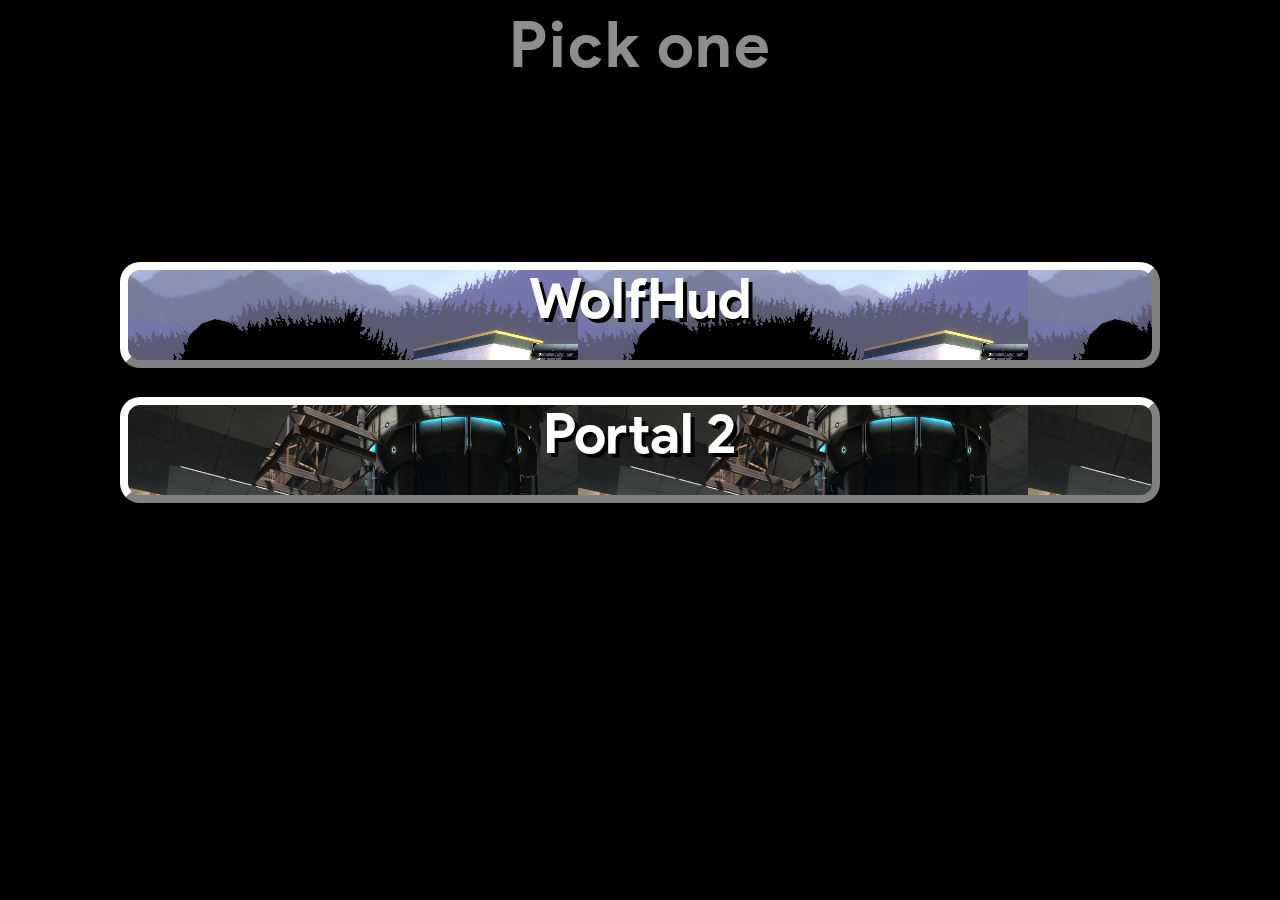
<file: index.html>
<html lang="en">
<head>
    <meta charset="UTF-8">
    <meta name="viewport" content="width=device-width, initial-scale=1.0">

    <meta content="Wolfboy248 - Home" property="og:title" />
    <meta content="The home page for all things Wolfboy" property="og:description" />
    <meta content="#008000" data-react-helmet="true" name="theme-color" />

    <title>Wolfboy248 - Home</title>
    <link rel="icon" type="image/png" href="content/images/icons/green_circle.png">
    <link rel="stylesheet" href="styles.css">
</head>
    <body>

        <div id="background" class="bg"></div>

        <h2>Pick one</h2>

        <a href="wolfhud.html"><div class="wolfhud-div" id="whDiv">
            <h1>WolfHud</h1>
        </div></a>

        <a href="portal2.html"><div class="portal-div" id="portalDiv">
            <h1>Portal 2</h1>
        </div></a>
    </body>

    <script>
        const background = document.querySelector("#background");
        const whDiv = document.querySelector("#whDiv");

        const background2 = document.querySelector("#background2");
        const portalDiv = document.querySelector("#portalDiv")


        // tf2
        whDiv.addEventListener('mouseover', () => {
            background.style.backgroundImage = "url(content/images/badwater.jpg)";
            background.style.opacity = "80%";
        })

        whDiv.addEventListener('mouseout', () => {
            background.style.opacity = "0%";
        })

        // portal
        portalDiv.addEventListener('mouseover', () => {
            background.style.backgroundImage = "url(content/images/random_p2_bg.png)";
            background.style.opacity = "80%";
        })

        portalDiv.addEventListener('mouseout', () => {
            background.style.opacity = "0%";
        })
    </script>

</html>
</file>
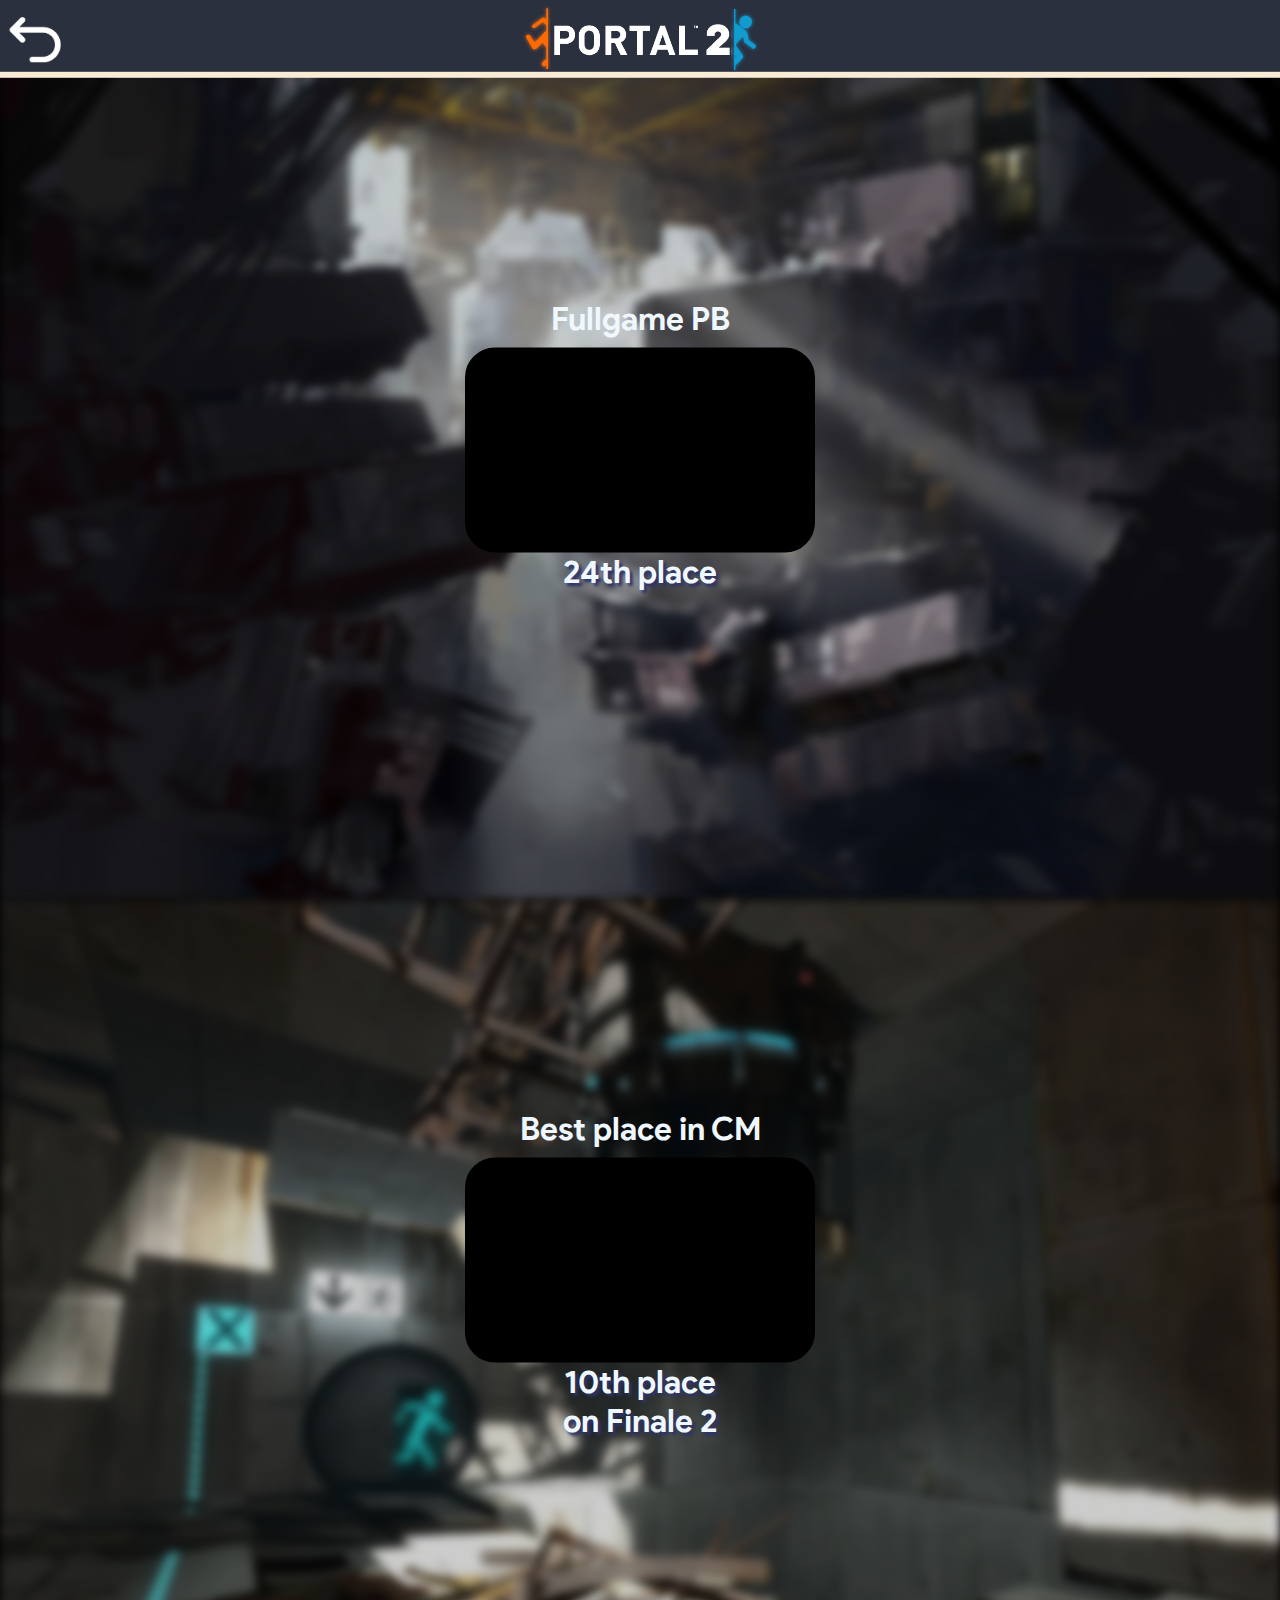
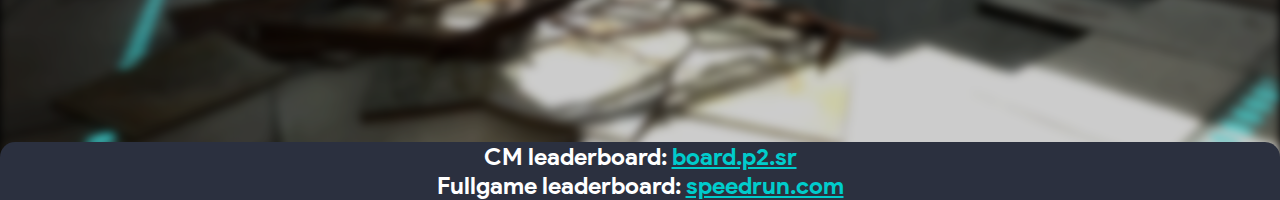
<file: portal2.html>
<html lang="en">
<head>
    <meta charset="UTF-8">
    <meta name="viewport" content="width=device-width, initial-scale=1.0">
    <title>Portal 2</title>

    <meta content="Wolfboy248 - Portal 2" property="og:title" />
    <meta content="Everything about Portal 2 speedrunning" property="og:description" />
    <meta content="#2b303f" data-react-helmet="true" name="theme-color" />
    <title>Portal 2</title>
    <link rel="icon" type="image/png" href="content/images/icons/green_circle.png">

    <link rel="stylesheet" href="portal2_styles.css">
</head>
    <body>
        <!--<h1 style="text-align: center; transform: translate(-50%, -50%); top: 45%; left: 50%; position: absolute; font-family: montserrat;">Nothing to see here (W.I.P)</h1>-->

        <div class="bg"></div>
        <div class="bg2"></div>

        <div class="header-div">
            <div class="header-bg"></div>
            <div class="header-line"></div>
            <a href="index.html"><img class="header-back-image" src="content/images/icons/back_icon.png" alt=""></a>
            <img class="portal2-logo" src="content/images/portal2_pictures/portal2_logo.png" alt="">
            <!-- <img class="guy-blue" src="content/images/portal2_pictures/guy_blue.png" alt="">
            <img class="guy-orange" src="content/images/portal2_pictures/guy_orange.png" alt=""> -->
        </div>

        <div class="fg-div">
            <span class="fg-header">Fullgame PB</span>
            <iframe class="fg-vid" width="640" height="360" src="https://www.youtube.com/embed/M2ttiCc_N7s?si=DIsSUUFSvNf2G9re" title="YouTube video player" frameborder="0" allow="accelerometer; autoplay; clipboard-write; encrypted-media; gyroscope; picture-in-picture; web-share" allowfullscreen></iframe>
            <a target="_blank" href="https://www.speedrun.com/portal_2/runs/zqjk901m"><span class="fg-footer">24th place</span></a>
        </div>

        <div class="cm-div">
            <span class="cm-header">Best place in CM</span>
            <iframe class="cm-vid" width="640" height="360" src="https://f002.backblazeb2.com/file/portal2-boards-autorender/261340.mp4" title="YouTube video player" frameborder="0" allow="accelerometer; autoplay; clipboard-write; encrypted-media; gyroscope; picture-in-picture; web-share" allowfullscreen></iframe>
            <a target="_blank" href="https://board.portal2.sr/chamber/47821"><span class="cm-footer">10th place on Finale 2</span></a>
        </div>

        <footer>CM leaderboard: <a target="_blank" href="https://board.portal2.sr/">board.p2.sr</a><br>Fullgame leaderboard: <a target="_blank" href="https://www.speedrun.com/portal_2">speedrun.com</a></footer>
    </body>
</html>
</file>
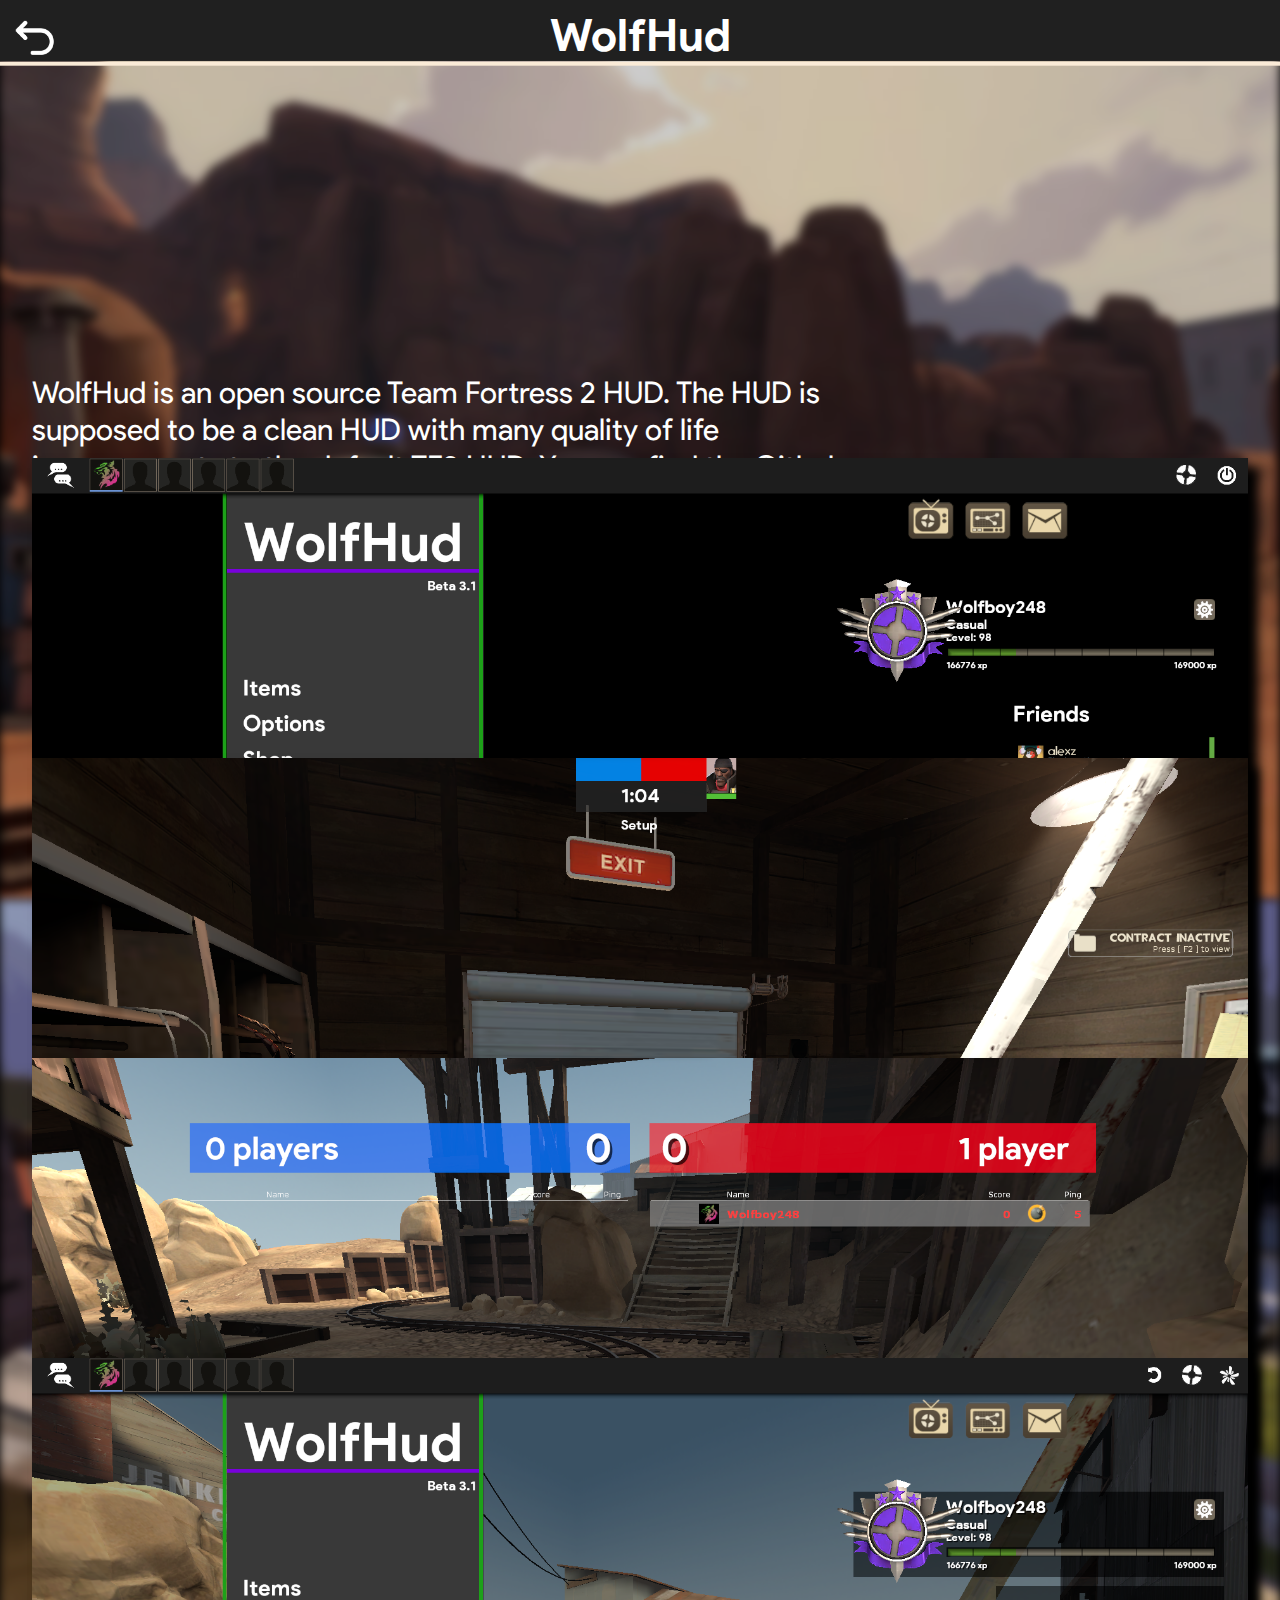
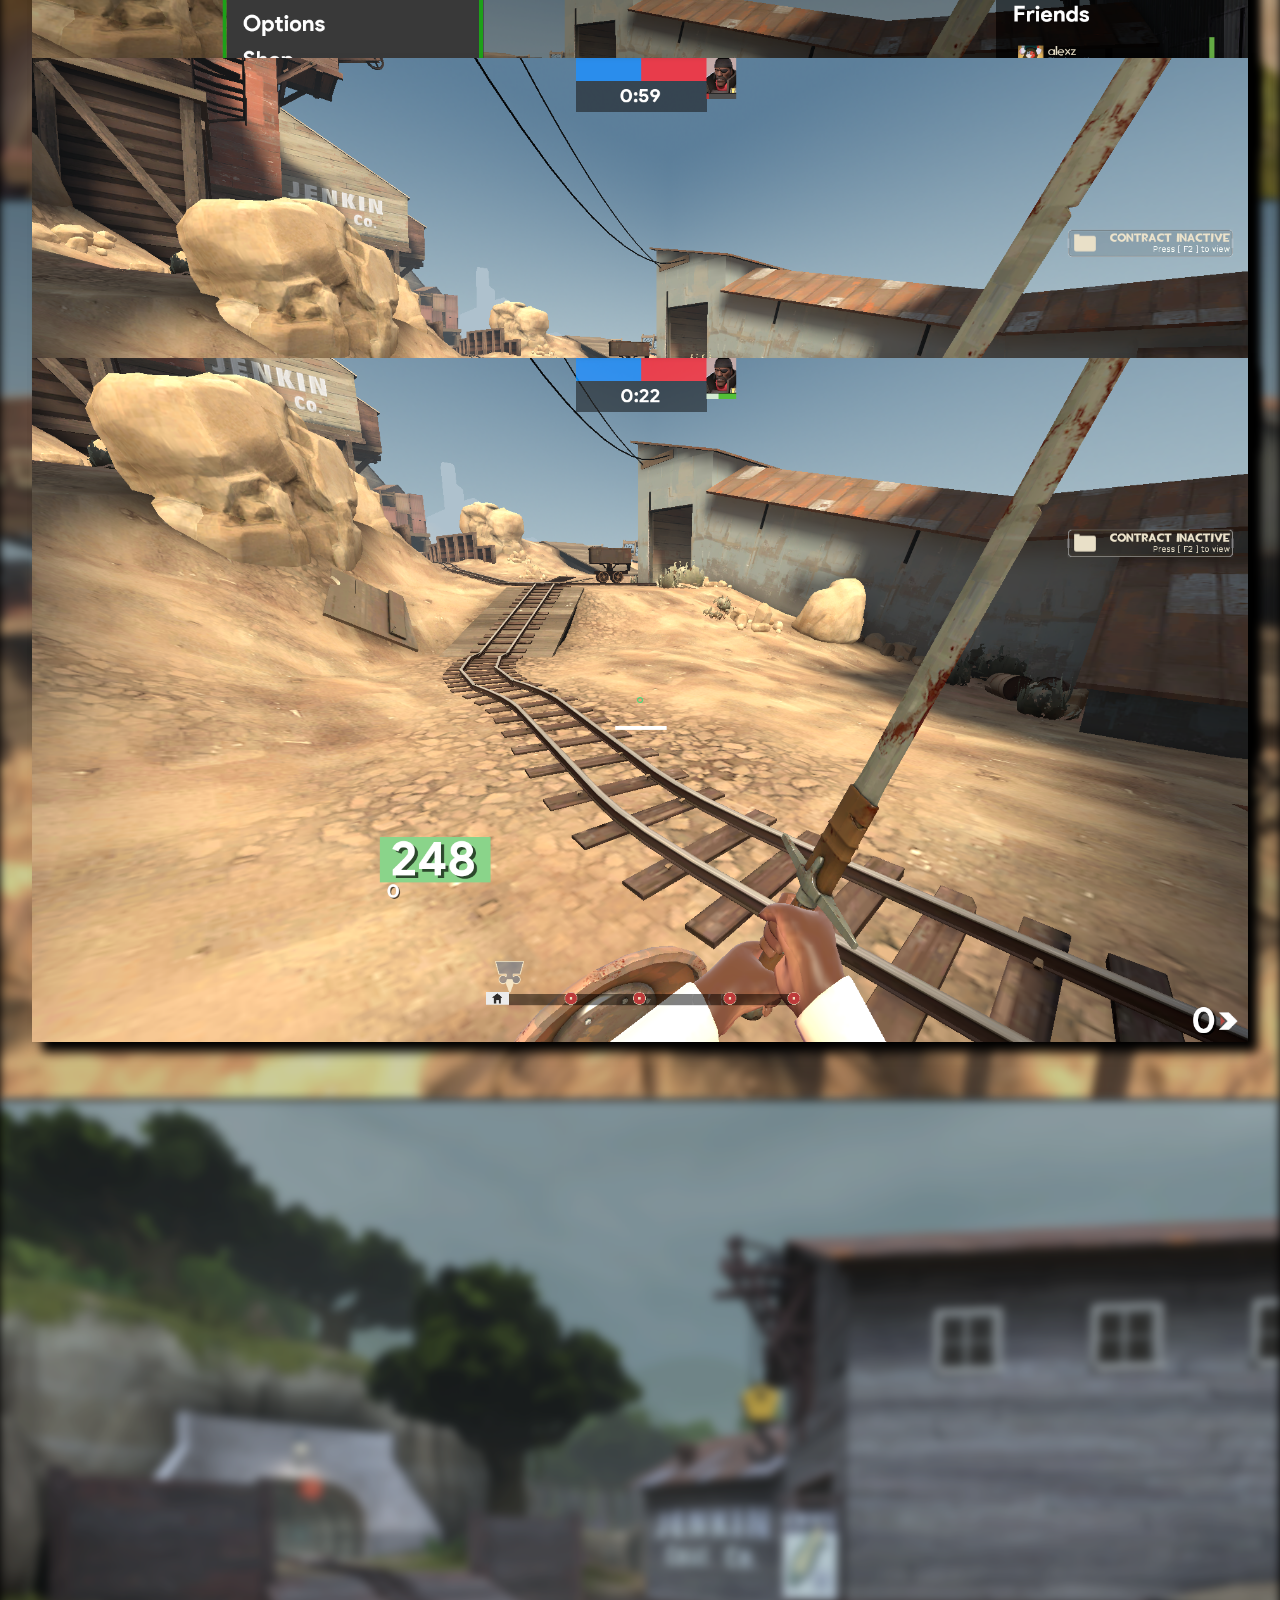
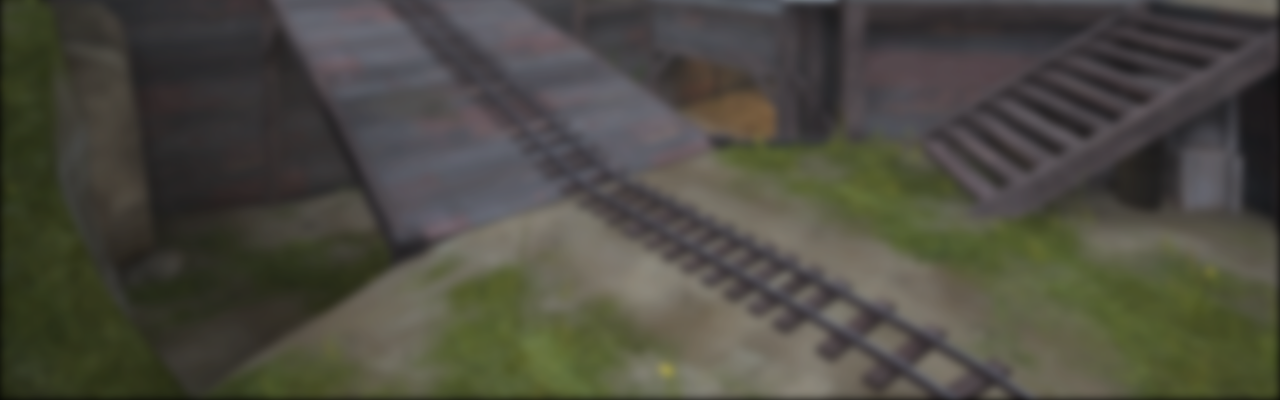
<file: wolfhud.html>
<html lang="en">
<head>
    <meta charset="UTF-8">
    <meta name="viewport" content="width=device-width, initial-scale=1.0">

    <meta content="Wolfboy248 - Wolfhud" property="og:title" />
    <meta content="WolfHud is an open source Team Fortress 2 HUD. The HUD is supposed to be a clean HUD with many quality of life improvements to the default TF2 HUD." property="og:description" />
    <meta content="#9D5321" data-react-helmet="true" name="theme-color" />
    <title>Wolfhud</title>
    <link rel="icon" type="image/png" href="content/images/icons/green_circle.png">

    <link rel="stylesheet" href="wolfhud_styles.css">
</head>
    <body>
        <div class="bg"></div>
        <div class="bg2"></div>
        <div class="bg3"></div>
        <div class="bg4"></div>
        <div class="bg5"></div>

        <div class="header-div">
            <div class="header-bg"></div>
            <div class="header-line"></div>
            <a href="index.html"><img class="header-back-image" src="content/images/icons/back_icon.png" alt=""></a>
            <h1>WolfHud</h1>
        </div>

        <div class="info-div">
            <span class="info-text">WolfHud is an open source Team Fortress 2 HUD. The HUD is supposed to be a clean HUD with many quality of life improvements to the default TF2 HUD. You can find the Github page <a target="_blank" href="https://github.com/Wolfboy248/WolfHud-3.0">here</a>.</span>
            <a href="content/downloadables/WolfHud-3.0-main.zip"><button class="wolfhud-download-btn">Download the HUD</button></a>
        </div>

        

        <img class="img1" src="content/images/wolfhud_pictures/main_menu.png" alt="">
        <img class="img2" src="content/images/wolfhud_pictures/ingame_setup.png" alt="">
        <img class="img3" src="content/images/wolfhud_pictures/scoreboard.png" alt="">
        <img class="img4" src="content/images/wolfhud_pictures/ingame_pause.png" alt="">
        <img class="img5" src="content/images/wolfhud_pictures/ingame_lowhealth.png" alt="">
        <img class="img6" src="content/images/wolfhud_pictures/ingame_overheal.png" alt="">
    </body>
</html>
</file>
<file: styles.css>
body, html {
    margin: 0px;
    height: 100%;
    background-color: black;
}

h2 {
    position: absolute;
    transform: translate(-50%, -50%);
    top: 1%;
    left: 50%;
    font-family: product-bold;
    font-size: 5rem;
    letter-spacing: 2px;
    color: rgba(255, 255, 255, 0.5);
    text-shadow: 0px 0px 10px rgba(255, 255, 255, 0.1);
    animation-name: h2_intro;
    animation-duration: 0.8s;
    animation-timing-function: cubic-bezier(0.075, 0.82, 0.165, 1);
    animation-delay: 0.1s;
    animation-fill-mode: backwards;
    user-select: none;
}

.wh-bg {
    background-image: url(content/images/swiftwater-small.png);
    height: 450px;
    width: 450px;
    background-position: center;
    background-size: cover;
    filter: blur(5px);
    opacity: 1;
    transition: all 0.2s cubic-bezier(0.075, 0.82, 0.165, 1);
}

.wolfhud-div {
    background-image: url(content/images/swiftwater-small.png);
    width: 450px;
    height: 450px;
    transform: translate(-50%, -50%);
    top: 50%;
    left: 300px;
    position: absolute;
    border-radius: 20px;
    border-style: solid;
    border-width: 8px;
    border-color: white;
    border-bottom-color: gray;
    border-bottom-width: 8px;
    border-bottom-style: solid;
    border-right-color: gray;
    border-right-width: 8px;
    border-right-style: solid;
    transition: all 0.2s cubic-bezier(0.075, 0.82, 0.165, 1);
    animation-name: wh_div_intro;
    animation-duration: 0.5s;
}

.portal-div {
    background-image: url(content/images/smooth_jazz-small.png);
    width: 450px;
    height: 450px;
    transform: translate(-50%, -50%);
    top: 50%;
    left: 50%;
    position: absolute;
    border-radius: 20px;
    border-style: solid;
    border-width: 8px;
    border-color: white;
    border-bottom-color: gray;
    border-bottom-width: 8px;
    border-bottom-style: solid;
    border-right-color: gray;
    border-right-width: 8px;
    border-right-style: solid;
    transition: all 0.2s cubic-bezier(0.075, 0.82, 0.165, 1);
    animation-name: wh_div_intro;
    animation-duration: 0.5s;
    animation-delay: 0.05s;
    animation-fill-mode: backwards;
}

.bg {
    background-image: url("content/images/badwater.jpg");
    height: 100%;
    background-position: center;
    background-size: cover;
    filter: blur(5px);
    opacity: 0%;
    transition: all 1.5s cubic-bezier(0.075, 0.82, 0.165, 1);
}

.wolfhud-div:hover {
    top: 48%;
}

.wolfhud-div:active {
    top: 49%;
    left: 302px;
}

.portal-div:hover {
    top: 48%;
}

.portal-div:active {
    top: 49%;
    left: 51%;
}

h1 {
    font-family: product-bold;
    color: white;
    text-align: center;
    font-size: 5rem;
    user-select: none;
    position: relative;
    transform: translateY(100%);
    text-shadow: 4px 4px black;
}

a {
    text-decoration: none;
}

@media screen and (max-width: 80rem) {
    h2 {
        font-size: 4rem;
        width: 100%;
        text-align: center;
        top: -1%;
    }

    h1 {
        transform: translateY(-65%);
    }

    .wolfhud-div {
        width: 80%;
        left: 50%;
        height: 10%;
        top: 35%;
        animation-name: wh_div_mobile_intro;
        animation-timing-function: cubic-bezier(0.075, 0.82, 0.165, 1);
    }

    .wolfhud-div:hover {
        top: 34%;
    }

    .wolfhud-div:active {
        left: 50%;
    }

    .portal-div {
        width: 80%;
        left: 50%;
        height: 10%;
        top: 50%;
        animation-name: wh_div_mobile_intro;
        animation-timing-function: cubic-bezier(0.075, 0.82, 0.165, 1);
    }

    .portal-div:hover {
        top: 49%;
    }

    .portal-div:active {
        left: 50%;
    }

    h1 {
        font-size: 3.5rem;
    }

    h2 {
        text-shadow: 0px 0px 0px rgba(255, 255, 255, 0.1);
    }
}

@keyframes h2_intro {
    0% {
        top: -50%;
    }
}

@keyframes wh_div_intro {
    0% {
        top: 60%;
        opacity: 0;
    }
    50% {
        opacity: 0;
    }
}

@keyframes wh_div_mobile_intro {
    0% {
        left: -50%;
    }
}

@font-face {
    font-family: product;
    src: url(content/fonts/Product\ Sans\ Regular.ttf);
}

@font-face {
    font-family: product-bold;
    src: url(content/fonts/Product\ Sans\ Bold.ttf);
}

@font-face {
    font-family: product-italic;
    src: url(content/fonts/Product\ Sans\ Italic.ttf);
}

@font-face {
    font-family: product-bold-italic;
    src: url(content/fonts/Product\ Sans\ Bold\ Italic.ttf);
}
</file>
<file: portal2_styles.css>
body, html {
    height: 100%;
    margin: 0px;
    background-color: rgb(0, 0, 0);
}

.bg {
    background-image: url("content/images/random_p2_bg.png");
    height: 100%;
    background-position: center;
    background-size: cover;
    filter: blur(5px);
    opacity: 80%;
}

.bg2 {
    background-image: url("content/images/smooth_jazz.png");
    height: 0%;
    background-position: center;
    background-size: cover;
    filter: blur(5px);
    opacity: 80%;

}

a {
    color: rgb(0, 204, 204);
}

.header-div {
    transform: translate(-50%, -50%);
    display: block;
    position: absolute;
    top: 3%;
    left: 50%;
    width: 100%;
    height: 9.4rem;
}

.fg-div {
    transform: translate(-50%, -50%);
    position: absolute;
    top: 50%;
    background-color: black;
    left: 25%;
    width: 640px;
    height: 360px;
    border-radius: 30px;
    border-width: 10px;
    z-index: 100;
    border-style: solid;
    animation-name: fg_div_intro;
    animation-duration: 0.8s;
    animation-delay: 0.2s;
    animation-fill-mode: backwards;
    animation-timing-function: cubic-bezier(0.075, 0.82, 0.165, 1);
}

.fg-vid {
    border-radius: 20px;
    z-index: 101;
}

.fg-header {
    font-family: product-bold;
    position: absolute;
    transform: translateY(-150%);
    text-align: center;
    width: 100%;
    font-size: 2rem;
    color: aliceblue;
    animation-name: fg_header_intro;
    animation-duration: 1s;
    z-index: -100;
}

.fg-footer {
    font-family: product-bold;
    text-align: center;
    transform: translateX(-50%);
    position: absolute;
    left: 50%;
    top: 105%;
    display: block;
    font-size: 2rem;
    color: aliceblue;
    text-shadow: 3px 3px 3px rgb(45, 51, 104);
}

.fg-footer:hover {
    text-decoration: underline;
}

.cm-div {
    transform: translate(-50%, -50%);
    position: absolute;
    background-color: black;
    top: 50%;
    left: 75%;
    width: 640px;
    height: 360px;
    border-radius: 30px;
    border-width: 10px;
    z-index: 100;
    border-style: solid;
    animation-name: fg_div_intro;
    animation-duration: 0.8s;
    animation-delay: 0.25s;
    animation-fill-mode: backwards;
    animation-timing-function: cubic-bezier(0.075, 0.82, 0.165, 1);
}

.cm-vid {
    border-radius: 20px;
    z-index: 101;
}

.cm-header {
    font-family: product-bold;
    position: absolute;
    transform: translateY(-150%);
    text-align: center;
    width: 100%;
    font-size: 2rem;
    color: aliceblue;
    animation-name: fg_header_intro;
    animation-duration: 1s;
    z-index: -100;
}

.cm-footer {
    font-family: product-bold;
    text-align: center;
    transform: translateX(-50%);
    position: absolute;
    left: 50%;
    top: 105%;
    display: block;
    font-size: 2rem;
    color: aliceblue;
    text-shadow: 3px 3px 3px rgb(45, 51, 104);
}

.cm-footer:hover {
    text-decoration: underline;
}

h1 {
    font-family: product-bold;
    font-size: 3.7rem;
    animation-name: intro;
    animation-duration: 0.5s;
    animation-timing-function: cubic-bezier(0.075, 0.82, 0.165, 1);
    color: white;
    transform: translateY(15%);
    width: 100%;
    text-align: center;
    user-select: none;
    animation-delay: 0.1s;
    animation-fill-mode: backwards;
}

.header-bg {
    background-color: rgb(43, 48, 63);
    width: 100%;
    height: 100%;
    display: block;
    position: absolute;
    transform: translate(-50%, -50%);
    top: 30%;
    left: 50%;
    z-index: -100;
    overflow: hidden;
    animation-name: bg_intro;
    animation-duration: 0.5s;
    animation-delay: 0.1s;
    animation-timing-function: cubic-bezier(0.075, 0.82, 0.165, 1);
    animation-fill-mode: backwards;
}

.header-line {
    background-color: antiquewhite;
    width: 100%;
    display: block;
    position: absolute;
    height: 4%;
    transform: translate(-50%, -50%);
    top: 82%;
    left: 50%;
    animation-name: line_intro;
    animation-duration: 1s;
    animation-fill-mode: backwards;
    animation-timing-function: cubic-bezier(0.275, 0.885, 0.32, 1);
    animation-delay: 0.45s;
}

.header-back-image {
    height: 30%;
    display: block;
    position: absolute;
    transform: translate(-50%, -50%);
    top: 88px;
    left: 35px;
    z-index: 100;
    animation-name: back_image_intro;
    animation-duration: 0.5s;
    animation-delay: 0.2s;
    animation-fill-mode: backwards;
    user-select: none;
}

.portal2-logo {
    height: 45%;
    position: absolute;
    transform: translate(-50%, -50%);
    top: 88px;
    left: 50%;
    animation-name: intro;
    animation-duration: 0.5s;
    animation-timing-function: cubic-bezier(0.075, 0.82, 0.165, 1);
    animation-delay: 0.1s;
    animation-fill-mode: backwards;
    user-select: none;
}

.guy-blue {
    height: 40.5%;
    position: absolute;
    transform: translate(-50%, -50%);
    top: 88px;
    left: 56.75%;
    animation: guy-blue-intro;
    animation-duration: 1.5s;
    animation-timing-function: cubic-bezier(0.075, 0.82, 0.165, 1);
    animation-delay: 0.1s;
    animation-fill-mode: backwards;
    user-select: none;
}

.guy-orange {
    height: 45%;
    position: absolute;
    transform: translate(-50%, -50%);
    top: 88px;
    left: 49.18%;
    animation: guy-orange-intro;
    animation-duration: 1.5s;
    animation-timing-function: cubic-bezier(0.075, 0.82, 0.165, 1);
    animation-delay: 0.1s;
    animation-fill-mode: backwards;
    user-select: none;
}

h2 {
    font-family: product-bold;
    text-align: center;
    color: rgba(230, 230, 230, 0.9);
    width: 100%;
}

footer {
    font-size: 1.5rem;
    font-family: product-bold;
    position: absolute;
    transform: translate(0%, -100%);
    background-color: rgb(43, 48, 63);
    width: 100%;
    color: white;
    border-top-width: 10px;
    border-top-left-radius: 15px;
    border-top-right-radius: 15px;
    text-align: center;
}

@media screen and (max-width: 80rem) {
    .fg-div {
        width: 330px;
        left: 50%;
        height: 185px;
    }

    .fg-vid {
        width: 330px;
        height: 185px;
        border-radius: 20px;
    }

    .cm-div {
        width: 330px;
        top: 140%;
        left: 50%;
        height: 185px;
        animation-name: cm_div_intro_mobile;
    }

    .cm-vid {
        width: 330px;
        height: 185px;
        border-radius: 20px;
    }

    .bg2 {
        background-image: url("content/images/smooth_jazz.png");
        height: 100%;
        background-position: center;
        background-size: cover;
        filter: blur(5px);
        opacity: 80%;
    }
}

@keyframes fg_div_intro {
    0% {
        opacity: 0;
        top: 60%;
    }
    25% {
        opacity: 0;
    }
}

@keyframes cm_div_intro_mobile {
    0% {
        opacity: 0;
        top: 150%;
    }
    25% {
        opacity: 0;
    }
}

@keyframes intro {
    0% {
        transform: translate(-50%, -150%);
    }
}

@keyframes bg_intro {
    0% {
        transform: translate(-50%, -200%);
    }
}

@keyframes line_intro {
    0% {
        width: 0%;
    }
}

@keyframes back_image_intro {
    0% {
        transform: translate(-50%, -200%);
    }
}

@font-face {
    font-family: product;
    src: url(content/fonts/Product\ Sans\ Regular.ttf);
}

@font-face {
    font-family: product-bold;
    src: url(content/fonts/Product\ Sans\ Bold.ttf);
}

@font-face {
    font-family: product-italic;
    src: url(content/fonts/Product\ Sans\ Italic.ttf);
}

@font-face {
    font-family: product-bold-italic;
    src: url(content/fonts/Product\ Sans\ Bold\ Italic.ttf);
}
</file>
<file: wolfhud_styles.css>
body, html {
    height: 100%;
    margin: 0px;
    background-color: rgb(0, 0, 0);
}

.bg {
    background-image: url("content/images/badwater.jpg");
    height: 100%;
    background-position: center;
    background-size: cover;
    filter: blur(5px);
    opacity: 80%;
}
/*wowoowowowow*/
.bg2 {
    background-image: url("content/images/swiftwater.png");
    height: 100%;
    background-position: center;
    background-size: cover;
    filter: blur(5px);
    opacity: 80%;
}

.bg3 {
    background-image: url("content/images/upward.png");
    height: 100%;
    background-position: center;
    background-size: cover;
    filter: blur(5px);
    opacity: 80%;
}

.bg4 {
    background-image: url("content/images/borneo.png");
    height: 100%;
    background-position: center;
    background-size: cover;
    filter: blur(5px);
    opacity: 80%;
}

.bg5 {
    background-image: url("content/images/harvest.png");
    height: 100%;
    background-position: center;
    background-size: cover;
    filter: blur(5px);
    opacity: 80%;
}

a {
    color: rgb(0, 204, 204);
}

.header-div {
    transform: translate(-50%, -50%);
    display: block;
    position: absolute;
    top: 3%;
    left: 50%;
    width: 100%;
}

.header-bg {
    background-color: rgb(32, 32, 32);
    width: 100%;
    height: 100%;
    display: block;
    position: absolute;
    transform: translate(-50%, -50%);
    top: 30%;
    left: 50%;
    z-index: -100;
    overflow: hidden;
    animation-name: bg_intro;
    animation-duration: 0.5s;
    animation-delay: 0.1s;
    animation-timing-function: cubic-bezier(0.075, 0.82, 0.165, 1);
    animation-fill-mode: backwards;
}

.header-line {
    background-color: antiquewhite;
    width: 100%;
    display: block;
    position: absolute;
    height: 4%;
    transform: translate(-50%, -50%);
    top: 82%;
    left: 50%;
    animation-name: line_intro;
    animation-duration: 1s;
    animation-fill-mode: backwards;
    animation-timing-function: cubic-bezier(0.275, 0.885, 0.32, 1);
    animation-delay: 0.45s;
}

.header-back-image {
    height: 30%;
    display: block;
    position: absolute;
    transform: translate(-50%, -50%);
    top: 88px;
    left: 35px;
    z-index: 100;
    animation-name: back_image_intro;
    animation-duration: 0.5s;
    animation-delay: 0.2s;
    animation-fill-mode: backwards;
    user-select: none;
}

h1 {
    font-family: product-bold;
    font-size: 3.7rem;
    animation-name: intro;
    animation-duration: 0.5s;
    animation-timing-function: cubic-bezier(0.075, 0.82, 0.165, 1);
    color: white;
    transform: translateY(15%);
    width: 100%;
    text-align: center;
    user-select: none;
    animation-delay: 0.1s;
    animation-fill-mode: backwards;
}

.info-div {
    transform: translate(-50%, -50%);
    display: block;
    position: absolute;
    top: 40%;
    left: 50%;
    width: 100%;
}

.info-text {
    display: block;
    position: absolute;
    transform: translate(-50%, -50%);
    top: 0px;
    left: 35%;
    font-family: product;
    color: white;
    font-size: 2rem;
    animation-name: info_text_intro;
    animation-duration: 0.2s;
    animation-delay: 0.3s;
    animation-fill-mode: backwards;
    animation-timing-function: cubic-bezier(0.175, 0.82, 0.165, 1);
}

.img1 {
    width: 50%;
    position: absolute;
    transform: translate(-50%, -50%);
    top: 100%;
    left: 30%;
    animation-name: img1_intro;
    animation-delay: 0.2s;
    animation-duration: 0.5s;
    animation-timing-function: cubic-bezier(0.075, 0.82, 0.165, 1);
    animation-fill-mode: backwards;
    box-shadow: 10px 10px 10px black;
}

.img2 {
    width: 50%;
    position: absolute;
    transform: translate(-50%, -50%);
    top: 165%;
    left: 70%;
    animation-name: img1_intro;
    animation-delay: 0.2s;
    animation-duration: 0.5s;
    animation-timing-function: cubic-bezier(0.075, 0.82, 0.165, 1);
    animation-fill-mode: backwards;
    box-shadow: 10px 10px 10px black;
}

.img3 {
    width: 50%;
    position: absolute;
    transform: translate(-50%, -50%);
    top: 230%;
    left: 30%;
    animation-name: img1_intro;
    animation-delay: 0.2s;
    animation-duration: 0.5s;
    animation-timing-function: cubic-bezier(0.075, 0.82, 0.165, 1);
    animation-fill-mode: backwards;
    box-shadow: 10px 10px 10px black;
}

.img4 {
    width: 50%;
    position: absolute;
    transform: translate(-50%, -50%);
    top: 295%;
    left: 70%;
    animation-name: img1_intro;
    animation-delay: 0.2s;
    animation-duration: 0.5s;
    animation-timing-function: cubic-bezier(0.075, 0.82, 0.165, 1);
    animation-fill-mode: backwards;
    box-shadow: 10px 10px 10px black;
}

.img5 {
    width: 50%;
    position: absolute;
    transform: translate(-50%, -50%);
    top: 360%;
    left: 30%;
    animation-name: img1_intro;
    animation-delay: 0.2s;
    animation-duration: 0.5s;
    animation-timing-function: cubic-bezier(0.075, 0.82, 0.165, 1);
    animation-fill-mode: backwards;
    box-shadow: 10px 10px 10px black;
}

.img6 {
    width: 50%;
    position: absolute;
    transform: translate(-50%, -50%);
    top: 425%;
    left: 70%;
    animation-name: img1_intro;
    animation-delay: 0.2s;
    animation-duration: 0.5s;
    animation-timing-function: cubic-bezier(0.075, 0.82, 0.165, 1);
    animation-fill-mode: backwards;
    box-shadow: 10px 10px 10px black;
}

.wolfhud-download-btn {
    background-color: rgba(100, 100, 100, 0.5);
    border: none;
    color: white;
    padding: 12px 30px;
    cursor: pointer;
    font-size: 30px;
    transform: translate(-50%, -50%);
    top: 150px;
    left: 220px;
    position: absolute;
    border-radius: 15px;
    border-bottom: 2px solid white;
    transition: all 0.2s cubic-bezier(0.075, 0.82, 0.165, 1);
    font-family: product-bold;
    letter-spacing: 0.5px;
    animation-name: download_btn_intro;
    animation-duration: 0.5s;
    animation-delay: 0.5s;
    animation-fill-mode: backwards;
    animation-timing-function: cubic-bezier(0.075, 0.82, 0.165, 1);
}

.wolfhud-download-btn:hover {
    background-color: rgba(100, 100, 100, 0.6);
    top: 145px;
    text-shadow: 0 0 2px #ffffff01;
    letter-spacing: 1.5px;
    border-width: 5px;
}

@keyframes intro {
    0% {
        transform: translateY(-150%);
    }
}

@keyframes bg_intro {
    0% {
        transform: translate(-50%, -200%);
    }
}

@keyframes line_intro {
    0% {
        width: 0%;
    }
}

@keyframes back_image_intro {
    0% {
        transform: translate(-50%, -200%);
    }
}

@keyframes info_text_intro {
    0% {
        opacity: 0;
        top: 20px;
    }

    5% {
        opacity: 0;
    }
}

@keyframes img1_intro {
    0% {
        transform: translate(-50%, -40%);
        opacity: 0;
    }
}

@keyframes download_btn_intro {
    0% {
        left: -200px;
    }
}

@media screen and (max-width: 80rem) {
    .info-text {
        font-size: 1.9rem;
        top: 5.5rem;
    }

    .wolfhud-download-btn {
        top: 24rem;
        left: 50%;
        width: 95%;
    }

    h1 {
        font-size: 2.8rem;
    }

    .header-back-image {
        top: 68px;
    }

    .wolfhud-download-btn:hover {
        top: 23.5rem;
    }

    .img1 {
        width: 95%;
        transform: translate(-50%, -50%);
        left: 50%;
        top: 800px;
    }

    .img2 {
        width: 95%;
        transform: translate(-50%, -50%);
        left: 50%;
        top: 1100px;
    }

    .img3 {
        width: 95%;
        transform: translate(-50%, -50%);
        left: 50%;
        top: 1400px;
    }

    .img4 {
        width: 95%;
        transform: translate(-50%, -50%);
        left: 50%;
        top: 1700px;
    }

    .img5 {
        width: 95%;
        transform: translate(-50%, -50%);
        left: 50%;
        top: 2000px;
    }

    .img6 {
        width: 95%;
        transform: translate(-50%, -50%);
        left: 50%;
        top: 2300px;
    }

    .bg5 {
        height: 0%;
    }
}

@font-face {
    font-family: product;
    src: url(content/fonts/Product\ Sans\ Regular.ttf);
}

@font-face {
    font-family: product-bold;
    src: url(content/fonts/Product\ Sans\ Bold.ttf);
}

@font-face {
    font-family: product-italic;
    src: url(content/fonts/Product\ Sans\ Italic.ttf);
}

@font-face {
    font-family: product-bold-italic;
    src: url(content/fonts/Product\ Sans\ Bold\ Italic.ttf);
}
</file>
